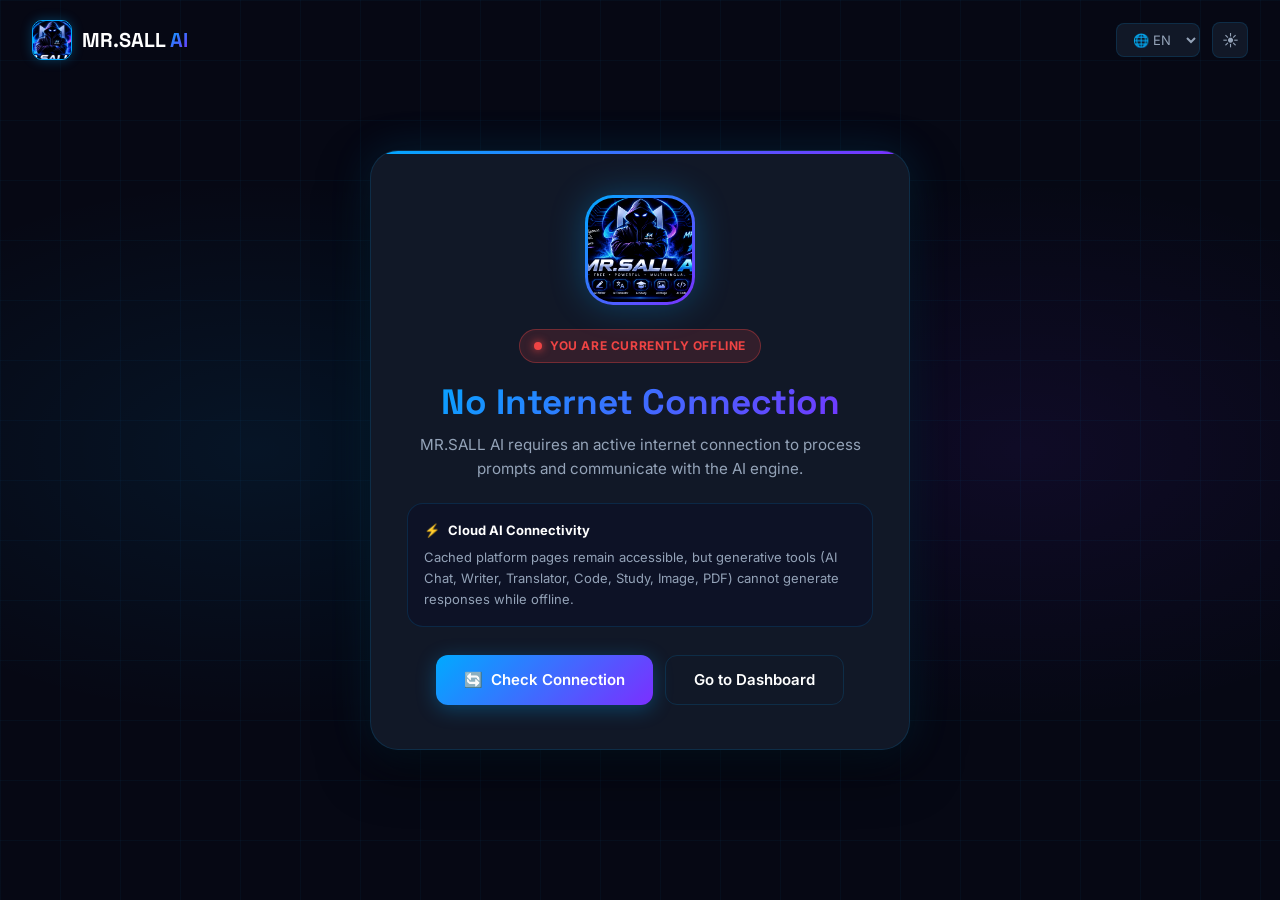
<file: offline.html>
<!DOCTYPE html>
<html lang="en" dir="ltr" data-theme="dark">
<head>
  <meta charset="UTF-8">
  <meta name="viewport" content="width=device-width, initial-scale=1.0, viewport-fit=cover">
  <meta name="theme-color" content="#080B18">
  <title>Offline — MR.SALL AI</title>
  <link rel="icon" type="image/png" href="assets/favicon.png">
  <link rel="apple-touch-icon" href="assets/icons/pwa/apple-touch-icon.png">
  <link rel="manifest" href="manifest.webmanifest">
  <link rel="stylesheet" href="css/style.css">
  <style>
    .offline-container {
      min-height: 100vh;
      display: flex;
      flex-direction: column;
      align-items: center;
      justify-content: center;
      padding: 40px 20px;
      text-align: center;
      position: relative;
      z-index: 2;
    }
    .offline-card {
      background: var(--bg-card);
      border: 1.5px solid var(--border-color);
      border-radius: 28px;
      padding: 44px 36px;
      max-width: 540px;
      width: 100%;
      box-shadow: 0 20px 50px rgba(0, 0, 0, 0.5), var(--shadow-glow);
      position: relative;
      overflow: hidden;
    }
    .offline-card::before {
      content: '';
      position: absolute;
      top: 0;
      left: 0;
      right: 0;
      height: 3px;
      background: var(--brand-gradient);
    }
    .offline-mascot-frame {
      width: 110px;
      height: 110px;
      border-radius: 28px;
      padding: 3px;
      background: var(--brand-gradient);
      box-shadow: 0 0 35px var(--brand-blue-glow);
      margin: 0 auto 24px;
      position: relative;
    }
    .offline-mascot-img {
      width: 100%;
      height: 100%;
      border-radius: 25px;
      object-fit: cover;
      filter: grayscale(0.2) contrast(1.1);
    }
    .offline-status-badge {
      display: inline-flex;
      align-items: center;
      gap: 8px;
      padding: 6px 14px;
      background: rgba(239, 68, 68, 0.15);
      border: 1px solid rgba(239, 68, 68, 0.35);
      color: #ef4444;
      border-radius: 100px;
      font-size: 12px;
      font-weight: 700;
      letter-spacing: 0.05em;
      text-transform: uppercase;
      margin-bottom: 18px;
    }
    .offline-dot {
      width: 8px;
      height: 8px;
      border-radius: 50%;
      background: #ef4444;
      box-shadow: 0 0 8px #ef4444;
    }
    .offline-notice-box {
      background: var(--bg-secondary);
      border: 1px solid var(--border-color);
      border-radius: 16px;
      padding: 16px;
      font-size: 13px;
      color: var(--text-secondary);
      line-height: 1.6;
      margin: 22px 0 28px;
      text-align: left;
    }
    [dir="rtl"] .offline-notice-box {
      text-align: right;
    }
    .offline-actions {
      display: flex;
      gap: 12px;
      justify-content: center;
      flex-wrap: wrap;
    }
  </style>
</head>
<body class="login-body">

  <div class="hero-bg"></div>
  <div class="hero-grid"></div>

  <!-- Topbar -->
  <header class="login-topbar">
    <a href="index.html" class="nav-logo">
      <img src="assets/logo.png" alt="MR.SALL AI" class="nav-logo-img">
      <div class="nav-logo-text"><span>MR.SALL </span><span class="ai-badge">AI</span></div>
    </a>
    <div style="display:flex;align-items:center;gap:12px;">
      <select class="lang-select" aria-label="Language">
        <option value="en">🌐 EN</option>
        <option value="ar">🌐 AR</option>
        <option value="fr">🌐 FR</option>
      </select>
      <button class="theme-toggle" aria-label="Toggle theme">☀️</button>
    </div>
  </header>

  <div class="offline-container">
    <div class="offline-card">
      <!-- Mascot frame -->
      <div class="offline-mascot-frame">
        <img src="assets/mascot.jpg" alt="MR.SALL AI Offline" class="offline-mascot-img">
      </div>

      <!-- Badge -->
      <div class="offline-status-badge">
        <span class="offline-dot"></span>
        <span data-i18n="offline_badge">You are currently offline</span>
      </div>

      <!-- Title -->
      <h1 style="font-size: clamp(1.6rem, 4vw, 2.2rem); font-weight: 800; margin-bottom: 10px;" class="gradient-text" data-i18n="offline_title">
        No Internet Connection
      </h1>

      <p style="color: var(--text-secondary); font-size: 0.95rem; line-height: 1.6;" data-i18n="offline_desc">
        MR.SALL AI requires an active internet connection to process prompts and communicate with the AI engine.
      </p>

      <div class="offline-notice-box">
        <div style="font-weight: 700; color: var(--text-primary); margin-bottom: 6px; display: flex; align-items: center; gap: 8px;">
          <span>⚡</span> <span data-i18n="offline_notice_title">Cloud AI Connectivity</span>
        </div>
        <p style="margin: 0;" data-i18n="offline_notice_text">
          Cached platform pages remain accessible, but generative tools (AI Chat, Writer, Translator, Code, Study, Image, PDF) cannot generate responses while offline.
        </p>
      </div>

      <div class="offline-actions">
        <button id="retry-btn" class="btn btn-primary">
          <span>🔄</span> <span data-i18n="offline_retry">Check Connection</span>
        </button>
        <a href="index.html" class="btn btn-secondary" data-i18n="offline_dashboard">
          Go to Dashboard
        </a>
      </div>
    </div>
  </div>

  <script src="js/theme.js"></script>
  <script src="js/language.js"></script>
  <script>
    document.addEventListener('DOMContentLoaded', () => {
      // Auto-detect when online status restores
      window.addEventListener('online', () => {
        window.location.reload();
      });

      const retryBtn = document.getElementById('retry-btn');
      retryBtn.addEventListener('click', async () => {
        retryBtn.disabled = true;
        retryBtn.innerHTML = '<span>⏳</span> <span>Connecting...</span>';
        try {
          const res = await fetch('assets/favicon.png?t=' + Date.now(), { cache: 'no-store' });
          if (res.ok) {
            window.location.href = 'index.html';
            return;
          }
        } catch (e) {
          // Still offline
        }
        setTimeout(() => {
          retryBtn.disabled = false;
          retryBtn.innerHTML = '<span>🔄</span> <span>' + (LanguageManager.t('offline_retry') || 'Check Connection') + '</span>';
          alert(LanguageManager.t('offline_still') || 'Still offline. Please check your WiFi or mobile data connection.');
        }, 800);
      });
    });
  </script>
</body>
</html>
</file>
<file: css/style.css>
/* ============================================
   MR.SALL AI — Main Stylesheet
   Brand: Electric Blue, Purple, Black, White
   ============================================ */

/* ── Google Fonts ── */
@import url('https://fonts.googleapis.com/css2?family=Cairo:wght@400;500;600;700;800&family=Inter:wght@300;400;500;600;700;800;900&family=Space+Grotesk:wght@400;500;600;700&display=swap');

/* ── CSS Custom Properties ── */
:root {
  /* Brand Colors */
  --brand-blue: #00aaff;
  --brand-blue-dark: #0077cc;
  --brand-blue-glow: rgba(0, 170, 255, 0.3);
  --brand-purple: #7b2fff;
  --brand-purple-dark: #5a1fbf;
  --brand-purple-glow: rgba(123, 47, 255, 0.3);
  --brand-gradient: linear-gradient(135deg, #00aaff, #7b2fff);
  --brand-gradient-hover: linear-gradient(135deg, #0077cc, #5a1fbf);

  /* Dark Theme (default) */
  --bg-primary: #060814;
  --bg-secondary: #0d1226;
  --bg-card: #111827;
  --bg-card-hover: #1a2535;
  --bg-input: #0d1226;
  --bg-nav: rgba(6, 8, 20, 0.95);
  --text-primary: #ffffff;
  --text-secondary: #94a3b8;
  --text-muted: #64748b;
  --border-color: rgba(0, 170, 255, 0.15);
  --border-hover: rgba(0, 170, 255, 0.4);
  --shadow-card: 0 4px 24px rgba(0, 0, 0, 0.4);
  --shadow-glow: 0 0 40px rgba(0, 170, 255, 0.15);
  --scrollbar-thumb: #1e3a5f;

  /* Spacing */
  --nav-height: 72px;
  --section-padding: 100px;
  --card-radius: 16px;
  --btn-radius: 12px;

  /* Transitions */
  --transition-fast: 0.15s ease;
  --transition-normal: 0.3s ease;
  --transition-slow: 0.5s ease;
}

/* Light Theme */
[data-theme="light"] {
  --bg-primary: #f8fafc;
  --bg-secondary: #f1f5f9;
  --bg-card: #ffffff;
  --bg-card-hover: #f8fafc;
  --bg-input: #f1f5f9;
  --bg-nav: rgba(248, 250, 252, 0.95);
  --text-primary: #0f172a;
  --text-secondary: #475569;
  --text-muted: #94a3b8;
  --border-color: rgba(0, 120, 200, 0.15);
  --border-hover: rgba(0, 120, 200, 0.4);
  --shadow-card: 0 4px 24px rgba(0, 0, 0, 0.08);
  --shadow-glow: 0 0 40px rgba(0, 170, 255, 0.08);
  --scrollbar-thumb: #cbd5e1;
}

/* ── Reset & Base ── */
*, *::before, *::after {
  box-sizing: border-box;
  margin: 0;
  padding: 0;
}

html {
  scroll-behavior: smooth;
  font-size: 16px;
}

body {
  font-family: 'Inter', -apple-system, BlinkMacSystemFont, sans-serif;
  background-color: var(--bg-primary);
  color: var(--text-primary);
  line-height: 1.6;
  overflow-x: hidden;
  transition: background-color var(--transition-normal), color var(--transition-normal);
}

/* RTL Support */
[dir="rtl"] {
  font-family: 'Cairo', 'Inter', sans-serif;
}

a {
  color: inherit;
  text-decoration: none;
}

img {
  max-width: 100%;
  height: auto;
  display: block;
}

ul, ol {
  list-style: none;
}

button {
  font-family: inherit;
  cursor: pointer;
  border: none;
  outline: none;
}

input, textarea, select {
  font-family: inherit;
  outline: none;
}

/* ── Scrollbar ── */
::-webkit-scrollbar { width: 6px; }
::-webkit-scrollbar-track { background: var(--bg-primary); }
::-webkit-scrollbar-thumb { background: var(--scrollbar-thumb); border-radius: 3px; }
::-webkit-scrollbar-thumb:hover { background: var(--brand-blue-dark); }

/* ── Typography ── */
h1, h2, h3, h4, h5, h6 {
  font-family: 'Space Grotesk', 'Inter', sans-serif;
  font-weight: 700;
  line-height: 1.2;
}

.gradient-text {
  background: var(--brand-gradient);
  -webkit-background-clip: text;
  -webkit-text-fill-color: transparent;
  background-clip: text;
}

/* ── Layout Utilities ── */
.container {
  max-width: 1200px;
  margin: 0 auto;
  padding: 0 24px;
}

.section-padding {
  padding: var(--section-padding) 0;
}

.flex { display: flex; }
.flex-col { flex-direction: column; }
.items-center { align-items: center; }
.justify-center { justify-content: center; }
.justify-between { justify-content: space-between; }
.gap-4 { gap: 16px; }
.gap-6 { gap: 24px; }
.gap-8 { gap: 32px; }
.text-center { text-align: center; }

/* ── Buttons ── */
.btn {
  display: inline-flex;
  align-items: center;
  justify-content: center;
  gap: 8px;
  padding: 12px 28px;
  border-radius: var(--btn-radius);
  font-weight: 600;
  font-size: 15px;
  transition: all var(--transition-normal);
  cursor: pointer;
  border: none;
  position: relative;
  overflow: hidden;
}

.btn::after {
  content: '';
  position: absolute;
  inset: 0;
  background: rgba(255,255,255,0.1);
  opacity: 0;
  transition: opacity var(--transition-fast);
}

.btn:hover::after { opacity: 1; }

.btn-primary {
  background: var(--brand-gradient);
  color: white;
  box-shadow: 0 4px 20px var(--brand-blue-glow);
}

.btn-primary:hover {
  transform: translateY(-2px);
  box-shadow: 0 8px 30px var(--brand-blue-glow);
}

.btn-secondary {
  background: transparent;
  color: var(--text-primary);
  border: 1.5px solid var(--border-color);
}

.btn-secondary:hover {
  border-color: var(--brand-blue);
  color: var(--brand-blue);
  transform: translateY(-2px);
  background: var(--brand-blue-glow);
}

.btn-ghost {
  background: transparent;
  color: var(--text-secondary);
  padding: 8px 16px;
}

.btn-ghost:hover {
  color: var(--brand-blue);
  background: var(--brand-blue-glow);
  border-radius: 8px;
}

.btn-sm {
  padding: 8px 18px;
  font-size: 13px;
  border-radius: 8px;
}

.btn-icon {
  padding: 10px;
  border-radius: 10px;
  background: var(--bg-card);
  border: 1px solid var(--border-color);
  color: var(--text-secondary);
  width: 40px;
  height: 40px;
}

.btn-icon:hover {
  background: var(--brand-blue-glow);
  color: var(--brand-blue);
  border-color: var(--brand-blue);
}

/* ── Navigation ── */
.navbar {
  position: fixed;
  top: 0;
  left: 0;
  right: 0;
  height: var(--nav-height);
  background: var(--bg-nav);
  backdrop-filter: blur(20px);
  -webkit-backdrop-filter: blur(20px);
  border-bottom: 1px solid var(--border-color);
  z-index: 1000;
  transition: all var(--transition-normal);
}

.navbar.scrolled {
  box-shadow: 0 4px 30px rgba(0,0,0,0.3);
}

.nav-inner {
  display: flex;
  align-items: center;
  justify-content: space-between;
  height: 100%;
  gap: 24px;
}

.nav-logo {
  display: flex;
  align-items: center;
  gap: 10px;
  font-family: 'Space Grotesk', sans-serif;
  font-weight: 700;
  font-size: 20px;
  flex-shrink: 0;
}

.nav-logo-img {
  width: 40px;
  height: 40px;
  border-radius: 10px;
  object-fit: cover;
  border: 1.5px solid var(--brand-blue);
  box-shadow: 0 0 12px var(--brand-blue-glow);
}

.nav-logo-text span:first-child { color: var(--text-primary); }
.nav-logo-text .ai-badge {
  background: var(--brand-gradient);
  -webkit-background-clip: text;
  -webkit-text-fill-color: transparent;
  background-clip: text;
}

.nav-links {
  display: flex;
  align-items: center;
  gap: 4px;
}

.nav-links a {
  padding: 8px 14px;
  border-radius: 8px;
  font-size: 14px;
  font-weight: 500;
  color: var(--text-secondary);
  transition: all var(--transition-fast);
}

.nav-links a:hover,
.nav-links a.active {
  color: var(--brand-blue);
  background: var(--brand-blue-glow);
}

.nav-actions {
  display: flex;
  align-items: center;
  gap: 8px;
  flex-shrink: 0;
}

/* Language Selector */
.lang-select {
  background: var(--bg-card);
  border: 1px solid var(--border-color);
  color: var(--text-secondary);
  padding: 7px 12px;
  border-radius: 8px;
  font-size: 13px;
  font-family: inherit;
  cursor: pointer;
  transition: all var(--transition-fast);
}

.lang-select:hover, .lang-select:focus {
  border-color: var(--brand-blue);
  color: var(--brand-blue);
}

.lang-select option {
  background: var(--bg-secondary);
  color: var(--text-primary);
}

/* Theme Toggle */
.theme-toggle {
  background: var(--bg-card);
  border: 1px solid var(--border-color);
  color: var(--text-secondary);
  padding: 8px;
  border-radius: 8px;
  width: 36px;
  height: 36px;
  display: flex;
  align-items: center;
  justify-content: center;
  font-size: 16px;
  transition: all var(--transition-fast);
}

.theme-toggle:hover {
  border-color: var(--brand-blue);
  color: var(--brand-blue);
  background: var(--brand-blue-glow);
}

/* Mobile Menu Toggle */
.menu-toggle {
  display: none;
  background: var(--bg-card);
  border: 1px solid var(--border-color);
  color: var(--text-primary);
  padding: 8px;
  border-radius: 8px;
  width: 36px;
  height: 36px;
  align-items: center;
  justify-content: center;
  font-size: 18px;
  cursor: pointer;
}

/* Mobile Nav */
.mobile-nav {
  display: none;
  position: fixed;
  top: var(--nav-height);
  left: 0;
  right: 0;
  background: var(--bg-nav);
  backdrop-filter: blur(20px);
  -webkit-backdrop-filter: blur(20px);
  border-bottom: 1px solid var(--border-color);
  padding: 16px 24px;
  z-index: 999;
  flex-direction: column;
  gap: 4px;
}

.mobile-nav.open { display: flex; }

.mobile-nav a {
  padding: 12px 16px;
  border-radius: 8px;
  font-size: 15px;
  font-weight: 500;
  color: var(--text-secondary);
  transition: all var(--transition-fast);
}

.mobile-nav a:hover {
  color: var(--brand-blue);
  background: var(--brand-blue-glow);
}

/* ── Hero Section ── */
.hero {
  min-height: 100vh;
  display: flex;
  align-items: center;
  padding-top: var(--nav-height);
  position: relative;
  overflow: hidden;
}

.hero-bg {
  position: absolute;
  inset: 0;
  background:
    radial-gradient(ellipse 60% 50% at 20% 50%, rgba(0, 170, 255, 0.08) 0%, transparent 60%),
    radial-gradient(ellipse 60% 50% at 80% 50%, rgba(123, 47, 255, 0.08) 0%, transparent 60%);
}

.hero-grid {
  position: absolute;
  inset: 0;
  background-image:
    linear-gradient(rgba(0, 170, 255, 0.04) 1px, transparent 1px),
    linear-gradient(90deg, rgba(0, 170, 255, 0.04) 1px, transparent 1px);
  background-size: 60px 60px;
}

.hero-inner {
  display: grid;
  grid-template-columns: 1fr 1fr;
  align-items: center;
  gap: 60px;
  position: relative;
  z-index: 1;
  width: 100%;
}

.hero-content {
  display: flex;
  flex-direction: column;
  gap: 24px;
}

.hero-badge {
  display: inline-flex;
  align-items: center;
  gap: 8px;
  background: var(--bg-card);
  border: 1px solid var(--brand-blue);
  border-radius: 100px;
  padding: 6px 16px;
  font-size: 13px;
  color: var(--brand-blue);
  font-weight: 500;
  width: fit-content;
  box-shadow: 0 0 20px var(--brand-blue-glow);
}

.hero-badge .dot {
  width: 6px;
  height: 6px;
  border-radius: 50%;
  background: var(--brand-blue);
  animation: pulse-dot 2s infinite;
}

@keyframes pulse-dot {
  0%, 100% { opacity: 1; transform: scale(1); }
  50% { opacity: 0.5; transform: scale(0.8); }
}

.hero-title {
  font-size: clamp(3rem, 6vw, 5rem);
  font-weight: 900;
  letter-spacing: -0.02em;
  line-height: 1.1;
}

.hero-tagline {
  font-size: clamp(1rem, 2vw, 1.3rem);
  color: var(--text-secondary);
  font-style: italic;
}

.hero-description {
  font-size: 1.05rem;
  color: var(--text-secondary);
  line-height: 1.8;
  max-width: 520px;
}

.hero-buttons {
  display: flex;
  gap: 16px;
  flex-wrap: wrap;
}

.hero-stats {
  display: flex;
  gap: 32px;
  padding-top: 8px;
}

.hero-stat {
  display: flex;
  flex-direction: column;
  gap: 2px;
}

.hero-stat-value {
  font-size: 1.5rem;
  font-weight: 700;
  color: var(--brand-blue);
}

.hero-stat-label {
  font-size: 12px;
  color: var(--text-muted);
  text-transform: uppercase;
  letter-spacing: 0.05em;
}

/* Hero Visual */
.hero-visual {
  display: flex;
  justify-content: center;
  align-items: center;
  position: relative;
}

.hero-mascot-wrapper {
  position: relative;
  width: 500px;
  max-width: 100%;
}

.hero-mascot-glow {
  position: absolute;
  inset: -40px;
  background: radial-gradient(ellipse at center, rgba(0, 170, 255, 0.2) 0%, rgba(123, 47, 255, 0.1) 50%, transparent 70%);
  animation: hero-glow 4s ease-in-out infinite alternate;
}

@keyframes hero-glow {
  from { opacity: 0.6; transform: scale(0.95); }
  to { opacity: 1; transform: scale(1.05); }
}

.hero-mascot-img {
  width: 100%;
  border-radius: 24px;
  position: relative;
  z-index: 1;
  animation: float 6s ease-in-out infinite;
  filter: drop-shadow(0 0 40px rgba(0, 170, 255, 0.4));
}

@keyframes float {
  0%, 100% { transform: translateY(0px); }
  50% { transform: translateY(-16px); }
}

.hero-orbit {
  position: absolute;
  inset: -20px;
  border: 1px solid rgba(0, 170, 255, 0.15);
  border-radius: 50%;
  animation: orbit-spin 20s linear infinite;
}

.hero-orbit::before {
  content: '';
  position: absolute;
  width: 10px;
  height: 10px;
  border-radius: 50%;
  background: var(--brand-blue);
  top: -5px;
  left: 50%;
  transform: translateX(-50%);
  box-shadow: 0 0 10px var(--brand-blue);
}

.hero-orbit-2 {
  inset: -50px;
  border-color: rgba(123, 47, 255, 0.1);
  animation-duration: 30s;
  animation-direction: reverse;
}

.hero-orbit-2::before {
  background: var(--brand-purple);
  box-shadow: 0 0 10px var(--brand-purple);
}

@keyframes orbit-spin {
  from { transform: rotate(0deg); }
  to { transform: rotate(360deg); }
}

/* ── Section Titles ── */
.section-header {
  text-align: center;
  margin-bottom: 60px;
}

.section-label {
  display: inline-block;
  font-size: 12px;
  font-weight: 700;
  letter-spacing: 0.15em;
  text-transform: uppercase;
  color: var(--brand-blue);
  margin-bottom: 12px;
}

.section-title {
  font-size: clamp(2rem, 4vw, 3rem);
  font-weight: 800;
  margin-bottom: 16px;
  letter-spacing: -0.01em;
}

.section-subtitle {
  font-size: 1.05rem;
  color: var(--text-secondary);
  max-width: 600px;
  margin: 0 auto;
  line-height: 1.8;
}

/* ── Tool Cards ── */
.tools-grid {
  display: grid;
  grid-template-columns: repeat(auto-fill, minmax(300px, 1fr));
  gap: 24px;
}

.tool-card {
  background: var(--bg-card);
  border: 1px solid var(--border-color);
  border-radius: var(--card-radius);
  padding: 32px;
  display: flex;
  flex-direction: column;
  gap: 16px;
  transition: all var(--transition-normal);
  cursor: pointer;
  position: relative;
  overflow: hidden;
  text-decoration: none;
  color: inherit;
}

.tool-card::before {
  content: '';
  position: absolute;
  top: 0;
  left: 0;
  right: 0;
  height: 2px;
  background: var(--brand-gradient);
  opacity: 0;
  transition: opacity var(--transition-normal);
}

.tool-card:hover {
  border-color: var(--border-hover);
  background: var(--bg-card-hover);
  transform: translateY(-6px);
  box-shadow: var(--shadow-glow), var(--shadow-card);
}

.tool-card:hover::before { opacity: 1; }

.tool-icon {
  width: 56px;
  height: 56px;
  border-radius: 14px;
  background: var(--bg-secondary);
  border: 1px solid var(--border-color);
  display: flex;
  align-items: center;
  justify-content: center;
  font-size: 26px;
  transition: all var(--transition-normal);
}

.tool-card:hover .tool-icon {
  background: var(--brand-blue-glow);
  border-color: var(--brand-blue);
  box-shadow: 0 0 20px var(--brand-blue-glow);
}

.tool-name {
  font-size: 1.15rem;
  font-weight: 700;
}

.tool-description {
  font-size: 0.9rem;
  color: var(--text-secondary);
  line-height: 1.6;
}

.tool-link {
  display: flex;
  align-items: center;
  gap: 6px;
  font-size: 13px;
  font-weight: 600;
  color: var(--brand-blue);
  margin-top: auto;
}

.tool-link svg {
  transition: transform var(--transition-fast);
}

.tool-card:hover .tool-link svg {
  transform: translateX(4px);
}

[dir="rtl"] .tool-card:hover .tool-link svg {
  transform: translateX(-4px);
}

/* ── Features Section ── */
.features-grid {
  display: grid;
  grid-template-columns: repeat(auto-fill, minmax(220px, 1fr));
  gap: 24px;
}

.feature-card {
  background: var(--bg-card);
  border: 1px solid var(--border-color);
  border-radius: var(--card-radius);
  padding: 28px 24px;
  text-align: center;
  transition: all var(--transition-normal);
}

.feature-card:hover {
  border-color: var(--border-hover);
  transform: translateY(-4px);
  box-shadow: var(--shadow-card);
}

.feature-icon {
  font-size: 36px;
  margin-bottom: 16px;
}

.feature-title {
  font-size: 1rem;
  font-weight: 700;
  margin-bottom: 8px;
}

.feature-desc {
  font-size: 0.875rem;
  color: var(--text-secondary);
  line-height: 1.6;
}

/* ── Footer ── */
.footer {
  background: var(--bg-secondary);
  border-top: 1px solid var(--border-color);
  padding: 60px 0 32px;
}

.footer-grid {
  display: grid;
  grid-template-columns: 2fr 1fr 1fr 1fr;
  gap: 40px;
  margin-bottom: 48px;
}

.footer-brand {
  display: flex;
  flex-direction: column;
  gap: 16px;
}

.footer-logo {
  display: flex;
  align-items: center;
  gap: 10px;
  font-family: 'Space Grotesk', sans-serif;
  font-weight: 700;
  font-size: 18px;
}

.footer-logo img {
  width: 36px;
  height: 36px;
  border-radius: 8px;
  object-fit: cover;
}

.footer-desc {
  font-size: 0.875rem;
  color: var(--text-secondary);
  line-height: 1.7;
}

.footer-col-title {
  font-size: 0.875rem;
  font-weight: 700;
  text-transform: uppercase;
  letter-spacing: 0.08em;
  color: var(--text-muted);
  margin-bottom: 16px;
}

.footer-links {
  display: flex;
  flex-direction: column;
  gap: 10px;
}

.footer-links a {
  font-size: 0.9rem;
  color: var(--text-secondary);
  transition: color var(--transition-fast);
}

.footer-links a:hover { color: var(--brand-blue); }

.footer-bottom {
  border-top: 1px solid var(--border-color);
  padding-top: 24px;
  display: flex;
  align-items: center;
  justify-content: space-between;
  gap: 16px;
}

.footer-copyright {
  font-size: 0.875rem;
  color: var(--text-muted);
}

/* ── Tool Page Layout ── */
.tool-page {
  min-height: 100vh;
  padding-top: var(--nav-height);
  background: var(--bg-primary);
}

.tool-header {
  background: var(--bg-secondary);
  border-bottom: 1px solid var(--border-color);
  padding: 32px 0;
}

.tool-header-inner {
  display: flex;
  align-items: center;
  gap: 20px;
}

.tool-header-icon {
  width: 64px;
  height: 64px;
  border-radius: 16px;
  background: var(--brand-blue-glow);
  border: 1px solid var(--brand-blue);
  display: flex;
  align-items: center;
  justify-content: center;
  font-size: 30px;
  box-shadow: 0 0 20px var(--brand-blue-glow);
  flex-shrink: 0;
}

.tool-header-info h1 {
  font-size: 1.75rem;
  font-weight: 800;
}

.tool-header-info p {
  color: var(--text-secondary);
  font-size: 0.95rem;
  margin-top: 4px;
}

.tool-body {
  padding: 32px 0;
}

/* ── Chat Interface ── */
.chat-layout {
  display: grid;
  grid-template-columns: 280px 1fr;
  gap: 24px;
  align-items: start;
}

.chat-sidebar {
  background: var(--bg-card);
  border: 1px solid var(--border-color);
  border-radius: var(--card-radius);
  padding: 20px;
  display: flex;
  flex-direction: column;
  gap: 12px;
  position: sticky;
  top: calc(var(--nav-height) + 32px);
  max-height: calc(100vh - var(--nav-height) - 64px);
  overflow-y: auto;
}

.chat-history-title {
  font-size: 12px;
  font-weight: 700;
  text-transform: uppercase;
  letter-spacing: 0.1em;
  color: var(--text-muted);
  padding-bottom: 8px;
  border-bottom: 1px solid var(--border-color);
}

.chat-history-item {
  padding: 10px 12px;
  border-radius: 8px;
  font-size: 13px;
  color: var(--text-secondary);
  cursor: pointer;
  transition: all var(--transition-fast);
  white-space: nowrap;
  overflow: hidden;
  text-overflow: ellipsis;
}

.chat-history-item:hover, .chat-history-item.active {
  background: var(--brand-blue-glow);
  color: var(--brand-blue);
}

.chat-main {
  background: var(--bg-card);
  border: 1px solid var(--border-color);
  border-radius: var(--card-radius);
  display: flex;
  flex-direction: column;
  height: calc(100vh - var(--nav-height) - 64px);
  min-height: 500px;
}

.chat-messages {
  flex: 1;
  overflow-y: auto;
  padding: 24px;
  display: flex;
  flex-direction: column;
  gap: 20px;
}

.chat-welcome {
  display: flex;
  flex-direction: column;
  align-items: center;
  justify-content: center;
  gap: 16px;
  height: 100%;
  text-align: center;
  color: var(--text-secondary);
}

.chat-welcome-icon {
  font-size: 48px;
}

.chat-welcome h3 {
  font-size: 1.3rem;
  color: var(--text-primary);
}

.chat-welcome p {
  max-width: 400px;
  font-size: 0.9rem;
  line-height: 1.6;
}

.message {
  display: flex;
  gap: 12px;
  animation: messageIn 0.3s ease;
}

@keyframes messageIn {
  from { opacity: 0; transform: translateY(10px); }
  to { opacity: 1; transform: translateY(0); }
}

.message.user {
  flex-direction: row-reverse;
}

.msg-avatar {
  width: 36px;
  height: 36px;
  border-radius: 50%;
  display: flex;
  align-items: center;
  justify-content: center;
  font-size: 16px;
  flex-shrink: 0;
}

.message.assistant .msg-avatar {
  background: var(--brand-blue-glow);
  border: 1px solid var(--brand-blue);
  color: var(--brand-blue);
}

.message.user .msg-avatar {
  background: var(--brand-purple-glow);
  border: 1px solid var(--brand-purple);
  color: var(--brand-purple);
}

.msg-content {
  max-width: 75%;
}

.msg-bubble {
  padding: 14px 18px;
  border-radius: 16px;
  font-size: 0.95rem;
  line-height: 1.7;
}

.message.assistant .msg-bubble {
  background: var(--bg-secondary);
  border: 1px solid var(--border-color);
  border-radius: 4px 16px 16px 16px;
  text-align: start;
}

.message.user .msg-bubble {
  background: var(--brand-gradient);
  color: white;
  border-radius: 16px 4px 16px 16px;
  text-align: start;
}

[dir="rtl"] .message.assistant .msg-bubble {
  border-radius: 16px 4px 16px 16px;
  text-align: start;
}

[dir="rtl"] .message.user .msg-bubble {
  border-radius: 4px 16px 16px 16px;
  text-align: start;
}

.msg-actions {
  display: flex;
  gap: 4px;
  margin-top: 6px;
}

.message.user .msg-actions {
  justify-content: flex-end;
}

.msg-action-btn {
  background: transparent;
  border: none;
  color: var(--text-muted);
  font-size: 12px;
  padding: 3px 6px;
  border-radius: 4px;
  cursor: pointer;
  display: flex;
  align-items: center;
  gap: 3px;
  transition: all var(--transition-fast);
}

.msg-action-btn:hover {
  color: var(--brand-blue);
  background: var(--brand-blue-glow);
}

.chat-input-area {
  padding: 20px 24px;
  border-top: 1px solid var(--border-color);
}

.chat-input-wrapper {
  display: flex;
  gap: 12px;
  align-items: flex-end;
  background: var(--bg-input);
  border: 1.5px solid var(--border-color);
  border-radius: 16px;
  padding: 12px 16px;
  transition: border-color var(--transition-fast);
}

.chat-input-wrapper:focus-within {
  border-color: var(--brand-blue);
  box-shadow: 0 0 0 3px var(--brand-blue-glow);
}

.chat-textarea {
  flex: 1;
  background: transparent;
  border: none;
  color: var(--text-primary);
  font-size: 0.95rem;
  resize: none;
  max-height: 120px;
  min-height: 24px;
  line-height: 1.6;
}

.chat-textarea::placeholder { color: var(--text-muted); }

.chat-send-btn {
  background: var(--brand-gradient);
  color: white;
  border: none;
  border-radius: 10px;
  width: 40px;
  height: 40px;
  display: flex;
  align-items: center;
  justify-content: center;
  font-size: 18px;
  transition: all var(--transition-fast);
  flex-shrink: 0;
}

.chat-send-btn:hover {
  transform: scale(1.05);
  box-shadow: 0 0 15px var(--brand-blue-glow);
}

.chat-send-btn:disabled {
  opacity: 0.5;
  cursor: not-allowed;
  transform: none;
}

/* Loading dots */
.typing-indicator {
  display: flex;
  gap: 4px;
  padding: 14px 18px;
  background: var(--bg-secondary);
  border: 1px solid var(--border-color);
  border-radius: 4px 16px 16px 16px;
  width: fit-content;
}

.typing-dot {
  width: 8px;
  height: 8px;
  border-radius: 50%;
  background: var(--brand-blue);
  animation: typing 1.2s ease-in-out infinite;
}

.typing-dot:nth-child(2) { animation-delay: 0.2s; }
.typing-dot:nth-child(3) { animation-delay: 0.4s; }

@keyframes typing {
  0%, 100% { opacity: 0.3; transform: translateY(0); }
  50% { opacity: 1; transform: translateY(-4px); }
}

/* ── Form Components ── */
.form-group {
  display: flex;
  flex-direction: column;
  gap: 8px;
}

.form-label {
  font-size: 13px;
  font-weight: 600;
  color: var(--text-secondary);
  text-transform: uppercase;
  letter-spacing: 0.05em;
}

.form-input,
.form-textarea,
.form-select {
  background: var(--bg-input);
  border: 1.5px solid var(--border-color);
  border-radius: 10px;
  color: var(--text-primary);
  font-size: 0.95rem;
  padding: 12px 16px;
  transition: all var(--transition-fast);
  width: 100%;
}

.form-input::placeholder,
.form-textarea::placeholder {
  color: var(--text-muted);
}

.form-input:focus,
.form-textarea:focus,
.form-select:focus {
  border-color: var(--brand-blue);
  box-shadow: 0 0 0 3px var(--brand-blue-glow);
  outline: none;
}

.form-textarea {
  resize: vertical;
  min-height: 120px;
  line-height: 1.6;
}

.form-select {
  cursor: pointer;
  -webkit-appearance: none;
  background-image: url("data:image/svg+xml,%3Csvg xmlns='http://www.w3.org/2000/svg' width='12' height='8' viewBox='0 0 12 8'%3E%3Cpath d='M1 1l5 5 5-5' stroke='%2394a3b8' stroke-width='1.5' fill='none' stroke-linecap='round'/%3E%3C/svg%3E");
  background-repeat: no-repeat;
  background-position: right 12px center;
  padding-right: 36px;
}

[dir="rtl"] .form-select {
  background-position: left 12px center;
  padding-right: 16px;
  padding-left: 36px;
}

/* ── Output Panel ── */
.output-panel {
  background: var(--bg-card);
  border: 1px solid var(--border-color);
  border-radius: var(--card-radius);
  overflow: hidden;
}

.output-header {
  display: flex;
  align-items: center;
  justify-content: space-between;
  padding: 14px 20px;
  border-bottom: 1px solid var(--border-color);
  background: var(--bg-secondary);
}

.output-title {
  font-size: 13px;
  font-weight: 700;
  text-transform: uppercase;
  letter-spacing: 0.08em;
  color: var(--text-muted);
}

.output-body {
  padding: 20px;
  min-height: 200px;
  font-size: 0.95rem;
  line-height: 1.8;
  color: var(--text-secondary);
  white-space: pre-wrap;
  word-break: break-word;
}

.output-placeholder {
  color: var(--text-muted);
  display: flex;
  align-items: center;
  justify-content: center;
  height: 200px;
  font-style: italic;
  font-size: 0.875rem;
}

/* ── Code Display ── */
.code-output {
  background: #0d1117;
  border-radius: 10px;
  overflow: hidden;
}

.code-header {
  display: flex;
  align-items: center;
  justify-content: space-between;
  padding: 10px 16px;
  background: #161b22;
  border-bottom: 1px solid rgba(255,255,255,0.08);
}

.code-lang {
  font-size: 12px;
  color: #8b949e;
  font-family: monospace;
}

.code-body {
  padding: 20px;
  font-family: 'Fira Code', 'Consolas', 'Monaco', monospace;
  font-size: 0.875rem;
  line-height: 1.7;
  color: #c9d1d9;
  overflow-x: auto;
  white-space: pre;
}

/* ── Upload Area ── */
.upload-area {
  border: 2px dashed var(--border-color);
  border-radius: var(--card-radius);
  padding: 48px 24px;
  text-align: center;
  cursor: pointer;
  transition: all var(--transition-normal);
  background: var(--bg-input);
}

.upload-area:hover,
.upload-area.drag-over {
  border-color: var(--brand-blue);
  background: var(--brand-blue-glow);
}

.upload-icon {
  font-size: 48px;
  margin-bottom: 16px;
}

.upload-title {
  font-size: 1rem;
  font-weight: 600;
  margin-bottom: 8px;
}

.upload-desc {
  font-size: 0.875rem;
  color: var(--text-muted);
}

/* ── Translator Layout ── */
.translator-layout {
  display: grid;
  grid-template-columns: 1fr auto 1fr;
  gap: 16px;
  align-items: center;
}

.translator-panel {
  background: var(--bg-card);
  border: 1px solid var(--border-color);
  border-radius: var(--card-radius);
  overflow: hidden;
}

.translator-panel-header {
  display: flex;
  align-items: center;
  justify-content: space-between;
  padding: 12px 16px;
  border-bottom: 1px solid var(--border-color);
  background: var(--bg-secondary);
}

.translator-textarea {
  width: 100%;
  min-height: 220px;
  background: transparent;
  border: none;
  color: var(--text-primary);
  font-size: 1rem;
  line-height: 1.7;
  padding: 20px;
  resize: none;
}

.translator-textarea::placeholder { color: var(--text-muted); }

.swap-btn {
  width: 44px;
  height: 44px;
  border-radius: 50%;
  background: var(--bg-card);
  border: 1px solid var(--border-color);
  color: var(--brand-blue);
  display: flex;
  align-items: center;
  justify-content: center;
  font-size: 20px;
  cursor: pointer;
  transition: all var(--transition-normal);
  flex-shrink: 0;
}

.swap-btn:hover {
  background: var(--brand-blue-glow);
  border-color: var(--brand-blue);
  transform: rotate(180deg);
}

.translator-action-wrap {
  display: flex;
  align-items: center;
  justify-content: center;
  padding-top: 60px;
}

/* ── Notifications ── */
.toast {
  position: fixed;
  bottom: 24px;
  right: 24px;
  background: var(--bg-card);
  border: 1px solid var(--border-color);
  border-radius: 10px;
  padding: 14px 20px;
  display: flex;
  align-items: center;
  gap: 10px;
  font-size: 0.875rem;
  box-shadow: var(--shadow-card);
  z-index: 9999;
  animation: toastIn 0.3s ease;
  max-width: 320px;
}

@keyframes toastIn {
  from { opacity: 0; transform: translateY(10px); }
  to { opacity: 1; transform: translateY(0); }
}

[dir="rtl"] .toast {
  right: auto;
  left: 24px;
}

.toast.success { border-left: 3px solid #22c55e; }
.toast.error { border-left: 3px solid #ef4444; }
.toast.info { border-left: 3px solid var(--brand-blue); }

/* ── API Status Banner ── */
.api-banner {
  background: var(--bg-secondary);
  border: 1px solid rgba(251, 191, 36, 0.3);
  border-radius: 10px;
  padding: 12px 16px;
  display: flex;
  align-items: center;
  gap: 10px;
  font-size: 0.875rem;
  color: #fbbf24;
  margin-bottom: 24px;
}

/* ── Loading Spinner ── */
.spinner {
  width: 20px;
  height: 20px;
  border: 2px solid var(--border-color);
  border-top-color: var(--brand-blue);
  border-radius: 50%;
  animation: spin 0.8s linear infinite;
  display: inline-block;
}

@keyframes spin {
  to { transform: rotate(360deg); }
}

/* ── Page-specific: Image Tool ── */
.image-styles-grid {
  display: grid;
  grid-template-columns: repeat(auto-fill, minmax(100px, 1fr));
  gap: 10px;
}

.style-option {
  background: var(--bg-input);
  border: 1.5px solid var(--border-color);
  border-radius: 10px;
  padding: 12px 8px;
  text-align: center;
  font-size: 12px;
  cursor: pointer;
  transition: all var(--transition-fast);
}

.style-option:hover, .style-option.selected {
  border-color: var(--brand-blue);
  background: var(--brand-blue-glow);
  color: var(--brand-blue);
}

.image-preview-box {
  background: var(--bg-secondary);
  border: 2px dashed var(--border-color);
  border-radius: var(--card-radius);
  min-height: 300px;
  display: flex;
  align-items: center;
  justify-content: center;
  overflow: hidden;
  position: relative;
}

.image-preview-box img {
  width: 100%;
  height: 100%;
  object-fit: contain;
  border-radius: calc(var(--card-radius) - 2px);
}

/* ── About/Policy Pages ── */
.page-content {
  max-width: 800px;
  margin: 0 auto;
  padding: 60px 24px;
}

.page-content h1 {
  font-size: 2.5rem;
  margin-bottom: 24px;
}

.page-content h2 {
  font-size: 1.4rem;
  margin-top: 40px;
  margin-bottom: 12px;
  color: var(--brand-blue);
}

.page-content p, .page-content li {
  color: var(--text-secondary);
  line-height: 1.8;
  margin-bottom: 12px;
}

.page-content ul {
  list-style: disc;
  padding-left: 24px;
}

[dir="rtl"] .page-content ul {
  padding-left: 0;
  padding-right: 24px;
}

/* ── Utility Classes ── */
.hidden { display: none !important; }
.visually-hidden { position: absolute; width: 1px; height: 1px; overflow: hidden; clip: rect(0,0,0,0); }
.mt-4 { margin-top: 16px; }
.mt-6 { margin-top: 24px; }
.mt-8 { margin-top: 32px; }
.mb-4 { margin-bottom: 16px; }
.w-full { width: 100%; }

/* ── Tool Responsive Layouts ── */
.tool-split-layout {
  display: grid;
  grid-template-columns: 1fr 1fr;
  gap: 24px;
  align-items: start;
}

.tool-image-layout {
  display: grid;
  grid-template-columns: 380px 1fr;
  gap: 24px;
  align-items: start;
}

@media (max-width: 900px) {
  .tool-split-layout {
    grid-template-columns: 1fr !important;
  }
  .tool-image-layout {
    grid-template-columns: 1fr !important;
  }
}

/* ── Settings Modal ── */
.modal-backdrop {
  position: fixed;
  inset: 0;
  background: rgba(6, 8, 20, 0.75);
  backdrop-filter: blur(8px);
  -webkit-backdrop-filter: blur(8px);
  z-index: 2000;
  display: flex;
  align-items: center;
  justify-content: center;
  padding: 20px;
  opacity: 0;
  pointer-events: none;
  transition: opacity var(--transition-normal);
}

.modal-backdrop.open {
  opacity: 1;
  pointer-events: auto;
}

.modal-dialog {
  background: var(--bg-card);
  border: 1px solid var(--border-color);
  border-radius: var(--card-radius);
  width: 100%;
  max-width: 520px;
  max-height: 90vh;
  overflow-y: auto;
  box-shadow: 0 10px 40px rgba(0, 0, 0, 0.5), var(--shadow-glow);
  transform: scale(0.95);
  transition: transform var(--transition-normal);
}

.modal-backdrop.open .modal-dialog {
  transform: scale(1);
}

.modal-header {
  display: flex;
  align-items: center;
  justify-content: space-between;
  padding: 20px 24px;
  border-bottom: 1px solid var(--border-color);
}

.modal-title {
  font-size: 1.25rem;
  font-weight: 700;
  display: flex;
  align-items: center;
  gap: 8px;
}

.modal-close {
  background: transparent;
  border: none;
  font-size: 20px;
  color: var(--text-muted);
  cursor: pointer;
  transition: color var(--transition-fast);
  line-height: 1;
  width: 32px;
  height: 32px;
  border-radius: 8px;
  display: flex;
  align-items: center;
  justify-content: center;
}

.modal-close:hover {
  color: var(--brand-blue);
  background: var(--brand-blue-glow);
}

.modal-body {
  padding: 24px;
  display: flex;
  flex-direction: column;
  gap: 20px;
}

.modal-footer {
  padding: 16px 24px;
  border-top: 1px solid var(--border-color);
  display: flex;
  justify-content: flex-end;
  gap: 12px;
}

/* ── Navbar User Pill ── */
.nav-user-pill {
  display: inline-flex;
  align-items: center;
  gap: 8px;
  background: var(--bg-card);
  border: 1px solid var(--border-color);
  padding: 4px 6px 4px 10px;
  border-radius: 100px;
  transition: all var(--transition-fast);
}

.nav-user-pill:hover {
  border-color: var(--brand-blue);
  box-shadow: 0 0 16px var(--brand-blue-glow);
}

.nav-user-info {
  display: flex;
  align-items: center;
  gap: 8px;
  cursor: default;
}

.nav-user-avatar {
  width: 28px;
  height: 28px;
  border-radius: 50%;
  object-fit: cover;
  border: 1.5px solid var(--brand-blue);
}

.nav-user-avatar-initial {
  width: 28px;
  height: 28px;
  border-radius: 50%;
  background: var(--brand-gradient);
  color: white;
  display: flex;
  align-items: center;
  justify-content: center;
  font-weight: 700;
  font-size: 13px;
}

.nav-user-name {
  font-size: 13px;
  font-weight: 600;
  max-width: 120px;
  white-space: nowrap;
  overflow: hidden;
  text-overflow: ellipsis;
  color: var(--text-primary);
}

.nav-user-guest-tag {
  background: rgba(251, 191, 36, 0.15);
  color: #fbbf24;
  border: 1px solid rgba(251, 191, 36, 0.3);
  font-size: 10px;
  font-weight: 700;
  padding: 2px 6px;
  border-radius: 100px;
  text-transform: uppercase;
  letter-spacing: 0.05em;
}

.nav-user-signout {
  background: transparent;
  border: none;
  color: var(--text-muted);
  width: 28px;
  height: 28px;
  border-radius: 50%;
  display: flex;
  align-items: center;
  justify-content: center;
  cursor: pointer;
  transition: all var(--transition-fast);
}

.nav-user-signout:hover {
  background: rgba(239, 68, 68, 0.15);
  color: #ef4444;
}

/* ── Login Page ── */
.login-body {
  min-height: 100vh;
  display: flex;
  flex-direction: column;
  position: relative;
  overflow-x: hidden;
  background-color: var(--bg-primary);
}

.login-topbar {
  display: flex;
  align-items: center;
  justify-content: space-between;
  padding: 20px 32px;
  position: absolute;
  top: 0;
  left: 0;
  right: 0;
  z-index: 10;
}

.login-page-wrapper {
  flex: 1;
  display: flex;
  align-items: center;
  justify-content: center;
  padding: 80px 20px 40px;
  position: relative;
  z-index: 1;
}

.login-card {
  width: 100%;
  max-width: 480px;
  background: var(--bg-card);
  border: 1px solid var(--border-color);
  border-radius: 24px;
  padding: 40px 36px;
  box-shadow: 0 20px 60px rgba(0, 0, 0, 0.5), var(--shadow-glow);
  position: relative;
  overflow: hidden;
  text-align: center;
  animation: loginCardIn 0.6s cubic-bezier(0.16, 1, 0.3, 1);
}

@keyframes loginCardIn {
  from { opacity: 0; transform: translateY(24px) scale(0.96); }
  to { opacity: 1; transform: translateY(0) scale(1); }
}

.login-card::before {
  content: '';
  position: absolute;
  top: 0;
  left: 0;
  right: 0;
  height: 3px;
  background: var(--brand-gradient);
}

.login-mascot-frame {
  width: 100px;
  height: 100px;
  margin: 0 auto 20px;
  border-radius: 28px;
  padding: 3px;
  background: var(--brand-gradient);
  box-shadow: 0 0 30px var(--brand-blue-glow);
  position: relative;
  animation: mascotFloat 4s ease-in-out infinite;
}

@keyframes mascotFloat {
  0%, 100% { transform: translateY(0); }
  50% { transform: translateY(-8px); }
}

.login-mascot-img {
  width: 100%;
  height: 100%;
  border-radius: 25px;
  object-fit: cover;
}

.login-brand-tag {
  display: inline-flex;
  align-items: center;
  gap: 6px;
  font-size: 11px;
  font-weight: 700;
  letter-spacing: 0.12em;
  text-transform: uppercase;
  color: var(--brand-blue);
  background: var(--brand-blue-glow);
  padding: 4px 12px;
  border-radius: 100px;
  margin-bottom: 12px;
}

.login-title {
  font-size: 1.85rem;
  font-weight: 800;
  margin-bottom: 8px;
  line-height: 1.2;
}

.login-subtitle {
  font-size: 0.95rem;
  color: var(--text-secondary);
  margin-bottom: 28px;
  line-height: 1.5;
}

.login-actions {
  display: flex;
  flex-direction: column;
  gap: 12px;
  margin-bottom: 24px;
}

.btn-google {
  display: flex;
  align-items: center;
  justify-content: center;
  gap: 12px;
  width: 100%;
  padding: 14px 24px;
  background: #ffffff;
  color: #1f1f1f;
  border: 1px solid #dadce0;
  border-radius: 14px;
  font-size: 15px;
  font-weight: 600;
  cursor: pointer;
  transition: all var(--transition-normal);
  box-shadow: 0 2px 10px rgba(0, 0, 0, 0.1);
  text-decoration: none;
}

.btn-google:hover {
  background: #f8fafd;
  border-color: #c6c9cc;
  box-shadow: 0 4px 20px rgba(0, 170, 255, 0.25);
  transform: translateY(-2px);
}

.btn-google svg {
  width: 20px;
  height: 20px;
  flex-shrink: 0;
}

.btn-guest {
  display: flex;
  align-items: center;
  justify-content: center;
  gap: 10px;
  width: 100%;
  padding: 13px 24px;
  background: var(--bg-secondary);
  color: var(--text-primary);
  border: 1.5px solid var(--border-color);
  border-radius: 14px;
  font-size: 14px;
  font-weight: 600;
  cursor: pointer;
  transition: all var(--transition-normal);
}

.btn-guest:hover {
  border-color: var(--brand-blue);
  background: var(--brand-blue-glow);
  color: var(--brand-blue);
  transform: translateY(-2px);
}

.login-divider {
  display: flex;
  align-items: center;
  gap: 16px;
  color: var(--text-muted);
  font-size: 12px;
  text-transform: uppercase;
  letter-spacing: 0.05em;
  margin: 4px 0;
}

.login-divider::before,
.login-divider::after {
  content: '';
  flex: 1;
  height: 1px;
  background: var(--border-color);
}

.login-features-box {
  background: var(--bg-secondary);
  border: 1px solid var(--border-color);
  border-radius: 14px;
  padding: 16px 20px;
  margin-bottom: 20px;
  text-align: start;
}

.login-features-title {
  font-size: 12px;
  font-weight: 700;
  color: var(--brand-blue);
  text-transform: uppercase;
  letter-spacing: 0.08em;
  margin-bottom: 10px;
}

.login-features-list {
  display: flex;
  flex-direction: column;
  gap: 8px;
}

.login-feature-item {
  display: flex;
  align-items: center;
  gap: 8px;
  font-size: 12.5px;
  color: var(--text-secondary);
  line-height: 1.4;
}

.login-feature-item svg {
  color: #22c55e;
  flex-shrink: 0;
}

.login-terms {
  font-size: 12px;
  color: var(--text-muted);
  line-height: 1.6;
}

.login-terms a {
  color: var(--brand-blue);
  text-decoration: underline;
}

.login-terms a:hover {
  color: #38bdf8;
}

/* ── Founder Profile Page ── */
.founder-page {
  padding-top: var(--nav-height);
  min-height: 100vh;
  position: relative;
  background-color: var(--bg-primary);
}

.founder-hero {
  padding: 80px 0 60px;
  position: relative;
  overflow: hidden;
}

.founder-hero-inner {
  display: flex;
  flex-direction: column;
  align-items: center;
  text-align: center;
  gap: 24px;
  position: relative;
  z-index: 2;
  max-width: 900px;
  margin: 0 auto;
}

.founder-portrait-frame {
  width: 140px;
  height: 140px;
  border-radius: 36px;
  padding: 4px;
  background: var(--brand-gradient);
  box-shadow: 0 0 50px var(--brand-blue-glow), 0 0 80px var(--brand-purple-glow);
  position: relative;
  animation: float 6s ease-in-out infinite;
}

.founder-portrait-img {
  width: 100%;
  height: 100%;
  border-radius: 32px;
  object-fit: cover;
}

.founder-name-title {
  font-size: clamp(2.2rem, 5vw, 3.8rem);
  font-weight: 900;
  letter-spacing: -0.02em;
  line-height: 1.15;
}

.founder-brand-subtitle {
  font-size: 1.25rem;
  color: var(--brand-blue);
  font-weight: 700;
  letter-spacing: 0.05em;
  text-transform: uppercase;
}

.founder-roles-wrap {
  display: flex;
  flex-wrap: wrap;
  justify-content: center;
  gap: 10px;
  max-width: 780px;
}

.founder-role-pill {
  display: inline-flex;
  align-items: center;
  gap: 8px;
  background: var(--bg-card);
  border: 1px solid var(--border-color);
  padding: 8px 16px;
  border-radius: 100px;
  font-size: 13px;
  font-weight: 600;
  color: var(--text-secondary);
  transition: all var(--transition-fast);
}

.founder-role-pill:hover {
  border-color: var(--brand-blue);
  color: var(--brand-blue);
  transform: translateY(-2px);
  box-shadow: 0 4px 16px var(--brand-blue-glow);
}

.founder-tagline-bar {
  display: inline-flex;
  align-items: center;
  gap: 12px;
  padding: 10px 24px;
  background: var(--bg-secondary);
  border: 1.5px solid var(--brand-blue);
  border-radius: 100px;
  font-size: 15px;
  font-weight: 700;
  letter-spacing: 0.1em;
  text-transform: uppercase;
  color: var(--text-primary);
  box-shadow: 0 0 30px var(--brand-blue-glow);
}

/* ── Founder Quote Box ── */
.founder-quote-box {
  background: var(--bg-card);
  border: 1px solid var(--border-color);
  border-radius: var(--card-radius);
  padding: 40px;
  position: relative;
  overflow: hidden;
  box-shadow: var(--shadow-card);
  margin-bottom: 40px;
}

.founder-quote-box::before {
  content: '';
  position: absolute;
  top: 0;
  left: 0;
  right: 0;
  height: 3px;
  background: var(--brand-gradient);
}

.founder-quote-text {
  font-size: 1.25rem;
  font-weight: 500;
  font-style: italic;
  line-height: 1.7;
  color: var(--text-primary);
  margin-bottom: 16px;
  position: relative;
}

.founder-quote-author {
  font-size: 0.95rem;
  font-weight: 700;
  color: var(--brand-blue);
  text-transform: uppercase;
  letter-spacing: 0.05em;
}

/* ── Founder About Section ── */
.founder-bio-card {
  background: var(--bg-card);
  border: 1px solid var(--border-color);
  border-radius: var(--card-radius);
  padding: 36px;
  display: flex;
  flex-direction: column;
  gap: 18px;
  font-size: 1.05rem;
  line-height: 1.85;
  color: var(--text-secondary);
}

/* ── Interests Grid ── */
.interests-grid {
  display: grid;
  grid-template-columns: repeat(auto-fill, minmax(260px, 1fr));
  gap: 20px;
}

.interest-card {
  background: var(--bg-card);
  border: 1px solid var(--border-color);
  border-radius: var(--card-radius);
  padding: 28px;
  display: flex;
  flex-direction: column;
  gap: 12px;
  transition: all var(--transition-normal);
  position: relative;
  overflow: hidden;
}

.interest-card:hover {
  border-color: var(--brand-blue);
  background: var(--bg-card-hover);
  transform: translateY(-4px);
  box-shadow: 0 10px 30px var(--brand-blue-glow);
}

.interest-icon-wrap {
  width: 52px;
  height: 52px;
  border-radius: 14px;
  background: var(--bg-secondary);
  border: 1px solid var(--border-color);
  display: flex;
  align-items: center;
  justify-content: center;
  font-size: 26px;
  transition: all var(--transition-fast);
}

.interest-card:hover .interest-icon-wrap {
  background: var(--brand-blue-glow);
  border-color: var(--brand-blue);
}

.interest-title {
  font-size: 1.15rem;
  font-weight: 700;
  color: var(--text-primary);
}

.interest-desc {
  font-size: 0.9rem;
  color: var(--text-secondary);
  line-height: 1.6;
}

/* ── Projects Grid ── */
.projects-grid {
  display: grid;
  grid-template-columns: repeat(auto-fill, minmax(320px, 1fr));
  gap: 24px;
}

.project-card {
  background: var(--bg-card);
  border: 1px solid var(--border-color);
  border-radius: var(--card-radius);
  padding: 32px;
  display: flex;
  flex-direction: column;
  gap: 16px;
  transition: all var(--transition-normal);
  position: relative;
  overflow: hidden;
}

.project-card:hover {
  border-color: var(--border-hover);
  transform: translateY(-6px);
  box-shadow: 0 12px 35px var(--shadow-glow);
}

.project-card-header {
  display: flex;
  align-items: flex-start;
  justify-content: space-between;
  gap: 12px;
}

.project-icon {
  width: 54px;
  height: 54px;
  border-radius: 14px;
  background: var(--bg-secondary);
  border: 1px solid var(--border-color);
  display: flex;
  align-items: center;
  justify-content: center;
  font-size: 26px;
  flex-shrink: 0;
}

.project-status-tag {
  font-size: 11px;
  font-weight: 700;
  padding: 4px 10px;
  border-radius: 100px;
  text-transform: uppercase;
  letter-spacing: 0.05em;
  background: var(--brand-blue-glow);
  color: var(--brand-blue);
  border: 1px solid var(--brand-blue);
}

.project-status-tag.purple {
  background: var(--brand-purple-glow);
  color: #c084fc;
  border-color: var(--brand-purple);
}

.project-status-tag.green {
  background: rgba(34, 197, 94, 0.15);
  color: #22c55e;
  border-color: rgba(34, 197, 94, 0.3);
}

.project-name {
  font-size: 1.35rem;
  font-weight: 800;
  color: var(--text-primary);
}

.project-category {
  font-size: 12px;
  font-weight: 600;
  text-transform: uppercase;
  letter-spacing: 0.08em;
  color: var(--text-muted);
}

.project-desc {
  font-size: 0.95rem;
  color: var(--text-secondary);
  line-height: 1.7;
  flex: 1;
}

/* ── Timeline Section ── */
.timeline-wrap {
  position: relative;
  max-width: 820px;
  margin: 0 auto;
  padding: 20px 0;
}

.timeline-wrap::before {
  content: '';
  position: absolute;
  top: 0;
  bottom: 0;
  left: 24px;
  width: 2px;
  background: linear-gradient(180deg, var(--brand-blue) 0%, var(--brand-purple) 100%);
}

[dir="rtl"] .timeline-wrap::before {
  left: auto;
  right: 24px;
}

.timeline-item {
  position: relative;
  padding-left: 64px;
  padding-bottom: 36px;
}

[dir="rtl"] .timeline-item {
  padding-left: 0;
  padding-right: 64px;
}

.timeline-item:last-child {
  padding-bottom: 0;
}

.timeline-dot {
  position: absolute;
  left: 17px;
  top: 4px;
  width: 16px;
  height: 16px;
  border-radius: 50%;
  background: var(--bg-primary);
  border: 3px solid var(--brand-blue);
  box-shadow: 0 0 14px var(--brand-blue);
  z-index: 2;
  transition: all var(--transition-fast);
}

[dir="rtl"] .timeline-dot {
  left: auto;
  right: 17px;
}

.timeline-item:hover .timeline-dot {
  transform: scale(1.3);
  border-color: #ffffff;
  background: var(--brand-blue);
}

.timeline-content-card {
  background: var(--bg-card);
  border: 1px solid var(--border-color);
  border-radius: var(--card-radius);
  padding: 22px 26px;
  transition: all var(--transition-fast);
}

.timeline-content-card:hover {
  border-color: var(--border-hover);
  transform: translateX(6px);
  box-shadow: var(--shadow-card);
}

[dir="rtl"] .timeline-content-card:hover {
  transform: translateX(-6px);
}

.timeline-title {
  font-size: 1.15rem;
  font-weight: 700;
  margin-bottom: 6px;
  color: var(--text-primary);
}

.timeline-desc {
  font-size: 0.9rem;
  color: var(--text-secondary);
  line-height: 1.6;
}

/* ── Vision Card ── */
.vision-banner {
  background: radial-gradient(ellipse at center, rgba(0, 170, 255, 0.15) 0%, rgba(123, 47, 255, 0.1) 60%, transparent 80%), var(--bg-card);
  border: 1.5px solid var(--border-color);
  border-radius: 24px;
  padding: 60px 40px;
  text-align: center;
  position: relative;
  overflow: hidden;
  box-shadow: var(--shadow-glow);
}

.vision-motto {
  font-size: clamp(1.8rem, 4vw, 2.8rem);
  font-weight: 900;
  letter-spacing: -0.01em;
  margin-bottom: 20px;
}

.vision-text {
  font-size: 1.15rem;
  max-width: 680px;
  margin: 0 auto;
  line-height: 1.8;
  color: var(--text-secondary);
}

/* ── Responsive ── */
@media (max-width: 1024px) {
  .footer-grid {
    grid-template-columns: 1fr 1fr;
  }
  .chat-layout {
    grid-template-columns: 1fr;
  }
  .chat-sidebar {
    display: none;
  }
  .translator-layout {
    grid-template-columns: 1fr;
  }
  .translator-action-wrap {
    padding-top: 0;
  }
  .swap-btn {
    transform: rotate(90deg);
  }
  .swap-btn:hover {
    transform: rotate(270deg);
  }
}

@media (max-width: 768px) {
  :root {
    --section-padding: 60px;
    --nav-height: 64px;
  }
  .nav-links { display: none; }
  .menu-toggle { display: flex; }
  .hero-inner {
    grid-template-columns: 1fr;
    text-align: center;
  }
  .hero-visual { order: -1; }
  .hero-mascot-wrapper { max-width: 320px; margin: 0 auto; }
  .hero-buttons { justify-content: center; }
  .hero-stats { justify-content: center; }
  .hero-description { margin: 0 auto; }
  .hero-badge { margin: 0 auto; }
  .tools-grid { grid-template-columns: 1fr; }
  .features-grid { grid-template-columns: 1fr 1fr; }
  .footer-grid { grid-template-columns: 1fr; gap: 32px; }
  .footer-bottom { flex-direction: column; text-align: center; }
}

@media (max-width: 480px) {
  .features-grid { grid-template-columns: 1fr; }
  .hero-stats { flex-direction: column; gap: 16px; }
  .hero-buttons { flex-direction: column; }
  .hero-buttons .btn { width: 100%; justify-content: center; }
}

/* ══════════════════════════════════
   PWA & MOBILE SAFE AREA STYLES
══════════════════════════════════ */
:root {
  --safe-top: env(safe-area-inset-top, 0px);
  --safe-bottom: env(safe-area-inset-bottom, 0px);
  --safe-left: env(safe-area-inset-left, 0px);
  --safe-right: env(safe-area-inset-right, 0px);
}

body {
  padding-bottom: var(--safe-bottom);
}

.navbar {
  padding-top: max(0px, var(--safe-top));
}

/* Standalone PWA adjustments */
[data-pwa-standalone="true"] .navbar {
  box-shadow: 0 4px 20px rgba(0, 0, 0, 0.4);
}

[data-pwa-standalone="true"] .btn-pwa-install,
[data-pwa-standalone="true"] .pwa-install-banner {
  display: none !important;
}

/* PWA Install Button */
.btn-pwa-install {
  display: none; /* Controlled dynamically by pwa.js */
  align-items: center;
  gap: 6px;
  background: linear-gradient(135deg, rgba(0, 170, 255, 0.15), rgba(123, 47, 255, 0.18));
  border: 1px solid var(--brand-blue);
  color: var(--text-primary);
  font-size: 13px;
  font-weight: 700;
  padding: 6px 14px;
  border-radius: 100px;
  cursor: pointer;
  transition: all var(--transition-fast);
  box-shadow: 0 0 15px rgba(0, 170, 255, 0.2);
  white-space: nowrap;
}

.btn-pwa-install:hover {
  background: var(--brand-gradient);
  color: #ffffff;
  border-color: transparent;
  transform: translateY(-2px);
  box-shadow: 0 4px 20px var(--brand-blue-glow);
}

/* PWA Install Promo Banner */
.pwa-install-banner {
  background: radial-gradient(ellipse at top left, rgba(0, 170, 255, 0.12) 0%, rgba(123, 47, 255, 0.12) 60%, transparent 100%), var(--bg-card);
  border: 1.5px solid var(--border-color);
  border-radius: 24px;
  padding: 32px 36px;
  display: flex;
  align-items: center;
  justify-content: space-between;
  gap: 24px;
  flex-wrap: wrap;
  box-shadow: var(--shadow-card);
  position: relative;
  overflow: hidden;
  margin: 40px 0;
}

.pwa-install-banner::before {
  content: '';
  position: absolute;
  top: 0;
  left: 0;
  right: 0;
  height: 2px;
  background: var(--brand-gradient);
}

.pwa-banner-left {
  display: flex;
  align-items: center;
  gap: 20px;
  max-width: 650px;
}

.pwa-banner-icon {
  width: 64px;
  height: 64px;
  border-radius: 18px;
  padding: 3px;
  background: var(--brand-gradient);
  box-shadow: 0 0 25px var(--brand-blue-glow);
  flex-shrink: 0;
}

.pwa-banner-icon img {
  width: 100%;
  height: 100%;
  border-radius: 15px;
  object-fit: cover;
}

.pwa-banner-title {
  font-size: 1.25rem;
  font-weight: 800;
  color: var(--text-primary);
  margin-bottom: 4px;
}

.pwa-banner-desc {
  font-size: 0.9rem;
  color: var(--text-secondary);
  line-height: 1.5;
}

/* Touch friendly minimum heights */
@media (max-width: 768px) {
  .btn {
    min-height: 44px;
  }
  .pwa-install-banner {
    padding: 24px;
  }
  .pwa-banner-left {
    flex-direction: column;
    text-align: center;
    align-items: center;
  }
  .pwa-install-banner {
    justify-content: center;
    text-align: center;
  }
}

/* ══════════════════════════════════════════
   USER DASHBOARD & DAILY USAGE STYLES
   ══════════════════════════════════════════ */

.nav-usage-badge {
  display: inline-flex;
  align-items: center;
  gap: 6px;
  padding: 6px 12px;
  background: rgba(0, 170, 255, 0.1);
  border: 1px solid rgba(0, 170, 255, 0.3);
  border-radius: 9999px;
  font-size: 12px;
  font-weight: 700;
  color: var(--brand-blue);
  cursor: pointer;
  transition: var(--transition-base);
  white-space: nowrap;
}

.nav-usage-badge:hover {
  background: rgba(0, 170, 255, 0.2);
  border-color: var(--brand-blue);
  box-shadow: 0 0 12px var(--brand-blue-glow);
}

.nav-user-tier-tag {
  font-size: 10px;
  font-weight: 700;
  padding: 2px 7px;
  border-radius: 9999px;
  text-transform: uppercase;
  letter-spacing: 0.05em;
}

.tier-free {
  background: rgba(255, 255, 255, 0.1);
  color: var(--text-secondary);
  border: 1px solid rgba(255, 255, 255, 0.2);
}

.tier-premium {
  background: rgba(123, 47, 255, 0.2);
  color: #c084fc;
  border: 1px solid rgba(123, 47, 255, 0.5);
  box-shadow: 0 0 8px rgba(123, 47, 255, 0.4);
}

.dashboard-section {
  padding: 32px 0;
  background: linear-gradient(180deg, var(--bg-primary) 0%, var(--bg-secondary) 100%);
  border-bottom: 1px solid var(--border-color);
}

.dashboard-card {
  background: var(--bg-card);
  border: 1px solid var(--border-color);
  border-radius: 24px;
  padding: 28px 32px;
  box-shadow: var(--shadow-card);
  position: relative;
  overflow: hidden;
}

.dashboard-card::before {
  content: '';
  position: absolute;
  top: 0;
  left: 0;
  right: 0;
  height: 3px;
  background: var(--brand-gradient);
}

.dashboard-header-flex {
  display: flex;
  align-items: center;
  justify-content: space-between;
  gap: 20px;
  flex-wrap: wrap;
  margin-bottom: 24px;
}

.dashboard-user-profile {
  display: flex;
  align-items: center;
  gap: 16px;
}

.dashboard-avatar {
  width: 56px;
  height: 56px;
  border-radius: 16px;
  padding: 2px;
  background: var(--brand-gradient);
  box-shadow: 0 0 20px var(--brand-blue-glow);
  flex-shrink: 0;
}

.dashboard-avatar img {
  width: 100%;
  height: 100%;
  border-radius: 14px;
  object-fit: cover;
}

.dashboard-avatar-initial {
  width: 100%;
  height: 100%;
  border-radius: 14px;
  background: var(--bg-secondary);
  display: flex;
  align-items: center;
  justify-content: center;
  font-size: 22px;
  font-weight: 800;
  color: var(--brand-blue);
}

.dashboard-welcome-text {
  font-size: 13px;
  color: var(--text-muted);
  font-weight: 600;
  text-transform: uppercase;
  letter-spacing: 0.08em;
}

.dashboard-user-name {
  font-size: 1.35rem;
  font-weight: 800;
  color: var(--text-primary);
  margin: 2px 0 4px;
}

.dashboard-badge {
  display: inline-flex;
  align-items: center;
  gap: 6px;
  padding: 4px 12px;
  border-radius: 9999px;
  font-size: 12px;
  font-weight: 700;
}

.badge-free {
  background: rgba(0, 170, 255, 0.12);
  color: var(--brand-blue);
  border: 1px solid rgba(0, 170, 255, 0.3);
}

.badge-premium {
  background: linear-gradient(135deg, rgba(123, 47, 255, 0.25), rgba(0, 170, 255, 0.25));
  color: #d8b4fe;
  border: 1px solid rgba(123, 47, 255, 0.5);
  box-shadow: 0 0 14px rgba(123, 47, 255, 0.35);
}

.dashboard-stats-grid {
  display: grid;
  grid-template-columns: repeat(auto-fit, minmax(200px, 1fr));
  gap: 16px;
  margin-bottom: 24px;
}

.dashboard-stat-box {
  background: var(--bg-secondary);
  border: 1px solid var(--border-color);
  border-radius: 16px;
  padding: 16px 20px;
  transition: var(--transition-base);
}

.dashboard-stat-box:hover {
  border-color: rgba(0, 170, 255, 0.4);
  transform: translateY(-2px);
}

.dashboard-stat-label {
  font-size: 12px;
  font-weight: 700;
  color: var(--text-muted);
  text-transform: uppercase;
  letter-spacing: 0.05em;
  margin-bottom: 6px;
}

.dashboard-stat-val {
  font-size: 1.75rem;
  font-weight: 800;
  color: var(--text-primary);
}

.dashboard-progress-wrap {
  background: var(--bg-secondary);
  border: 1px solid var(--border-color);
  border-radius: 16px;
  padding: 18px 22px;
}

.dashboard-progress-header {
  display: flex;
  justify-content: space-between;
  align-items: center;
  font-size: 13px;
  margin-bottom: 8px;
}

.dashboard-progress-track {
  width: 100%;
  height: 8px;
  background: rgba(255, 255, 255, 0.08);
  border-radius: 9999px;
  overflow: hidden;
}

.dashboard-progress-fill {
  height: 100%;
  background: var(--brand-gradient);
  border-radius: 9999px;
  transition: width 0.4s ease;
  box-shadow: 0 0 10px var(--brand-blue-glow);
}

[dir="rtl"] .dashboard-header-flex,
[dir="rtl"] .dashboard-user-profile {
  direction: rtl;
}

@media (max-width: 640px) {
  .dashboard-card {
    padding: 20px;
  }
  .dashboard-header-flex {
    flex-direction: column;
    align-items: flex-start;
  }
}
</file>
